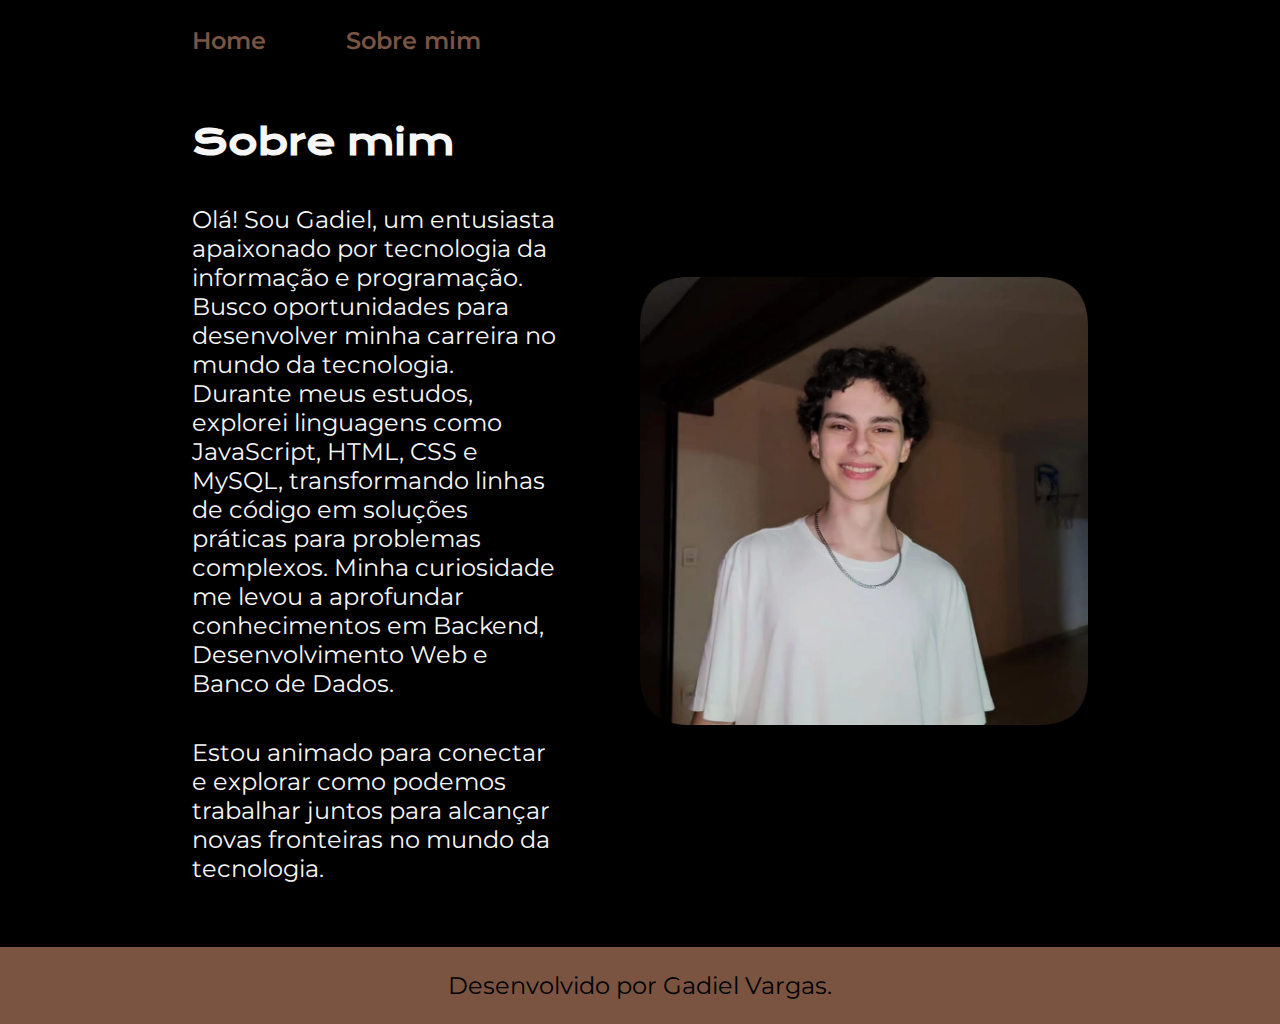
<file: about.html>
<!DOCTYPE html>
<html lang="pt-br">

<head>
    <meta charset="UTF-8">
    <meta http-equiv="X-UA-Compatible" content="IE=edge">
    <meta name="viewport" content="width=device-width, initial-scale=1.0">
    <title>Sobre mim</title>
    <link rel="stylesheet" href="./styles/style.css">
</head>

<body>
    <header class="cabecalho">
        <nav class="cabecalho__menu">
            <a class="cabecalho__menu__link" href="index.html">Home</a>
            <a class="cabecalho__menu__link" href="about.html">Sobre mim</a>
        </nav>
    </header>

    <main class="apresentacao">
        <section class="apresentacao__conteudo">
            <h1 class="apresentacao__conteudo__titulo">Sobre mim</h1>
            <p class="apresentacao__conteudo__texto">Olá! Sou Gadiel, um entusiasta apaixonado por tecnologia da informação e programação. Busco oportunidades para desenvolver minha carreira no mundo da tecnologia. Durante meus estudos, explorei linguagens como JavaScript, HTML, CSS e MySQL, transformando linhas de código em soluções práticas para problemas complexos. Minha curiosidade me levou a aprofundar conhecimentos em Backend, Desenvolvimento Web e Banco de Dados.
            </p>
            <p class="apresentacao__conteudo__texto">
                Estou animado para conectar e explorar como podemos trabalhar juntos para alcançar novas fronteiras no mundo da tecnologia.</p>
        </section>
        <img class="apresentacao__imagem" src="./assets/retrato - edit.png" alt="Retrato Gadiel Vargas">
    </main>

    <footer class="rodape">
        <p>Desenvolvido por Gadiel Vargas.</p>
    </footer>
</body>

</html>
</file>
<file: styles/style.css>
@import url('https://fonts.googleapis.com/css2?family=Krona+One&family=Montserrat:wght@400;600&display=swap');

:root {
    --cor-primaria: #000000;
    --cor-secundaria: #F6F6F6;
    --cor-terciaria: #7a5341;
    --cor-hover: #272727;

    --fonte-primaria: 'Krona One', sans-serif;
    --fonte-secundaria: 'Montserrat', sans-serif;
}
*{
    margin: 0;
    padding: 0;
}

body{
    box-sizing: border-box;
    background-color: var(--cor-primaria);
    color: var(--cor-secundaria);
}
.cabecalho{
    padding: 2% 0% 0% 15%;
}
.cabecalho__menu{
    display: flex;
    gap: 80px;
}
.cabecalho__menu__link{
    font-family: var(--fonte-secundaria);
    font-size: 1.5rem;
    font-weight: 600;
    color: var(--cor-terciaria);
    text-decoration: none;
}
.apresentacao{
    padding: 5% 15%;
    display: flex;
    align-items: center;
    justify-content: space-between;
    gap: 82px;
}
.apresentacao__conteudo{
    width: 50%;
    display: flex;
    flex-direction: column;
    gap: 40px;
}

.apresentacao__conteudo__titulo{
    font-size: 2.25rem;
    font-family: var(--fonte-primaria);
}
.titulo-destaque{
    color: var(--cor-terciaria);
}
.apresentacao__conteudo__texto{
    font-size: 1.5rem;
    font-family: var(--fonte-secundaria);
}

.apresentacao__links{
    display: flex;
    flex-direction: column;
    justify-content: space-between;
    align-items: center;
    gap: 32px;
}
.apresentacao__links__subtitulo{
    font-family: var(--fonte-primaria);
    font-weight: 400;
    font-size: 1.5rem;
}
.apresentacao__links__navegacao{
    display: flex;
    justify-content: center;
    gap: 16px;
    border: 2px solid var(--cor-terciaria);
    width: 50%;
    text-align: center;
    border-radius: 8px;
    font-size: 1.5rem;
    font-weight: 600;
    padding: 21.5px 0;
    text-decoration: none;
    color: var(--cor-secundaria);
    font-family: var(--fonte-secundaria);
}
.apresentacao__links__link:hover{
    background-color: var(--cor-hover);
}
.apresentacao__imagem{
    width: 50%;
}
.rodape{
    color: var(--cor-primaria);
    background-color: var(--cor-terciaria);
    padding: 24px;
    text-align: center;
    font-family: var(--fonte-secundaria);
    font-size: 1.5rem;
    font-weight: 400;
}

@media (max-width: 1200px) {
    .cabecalho{
         padding: 10%;  
    }
    .cabecalho__menu{
        justify-content: center;
    }
    .apresentacao{
        flex-direction: column-reverse;
        padding: 5%;
    }
    .apresentacao__conteudo{
        width: auto;
    }
}
</file>
